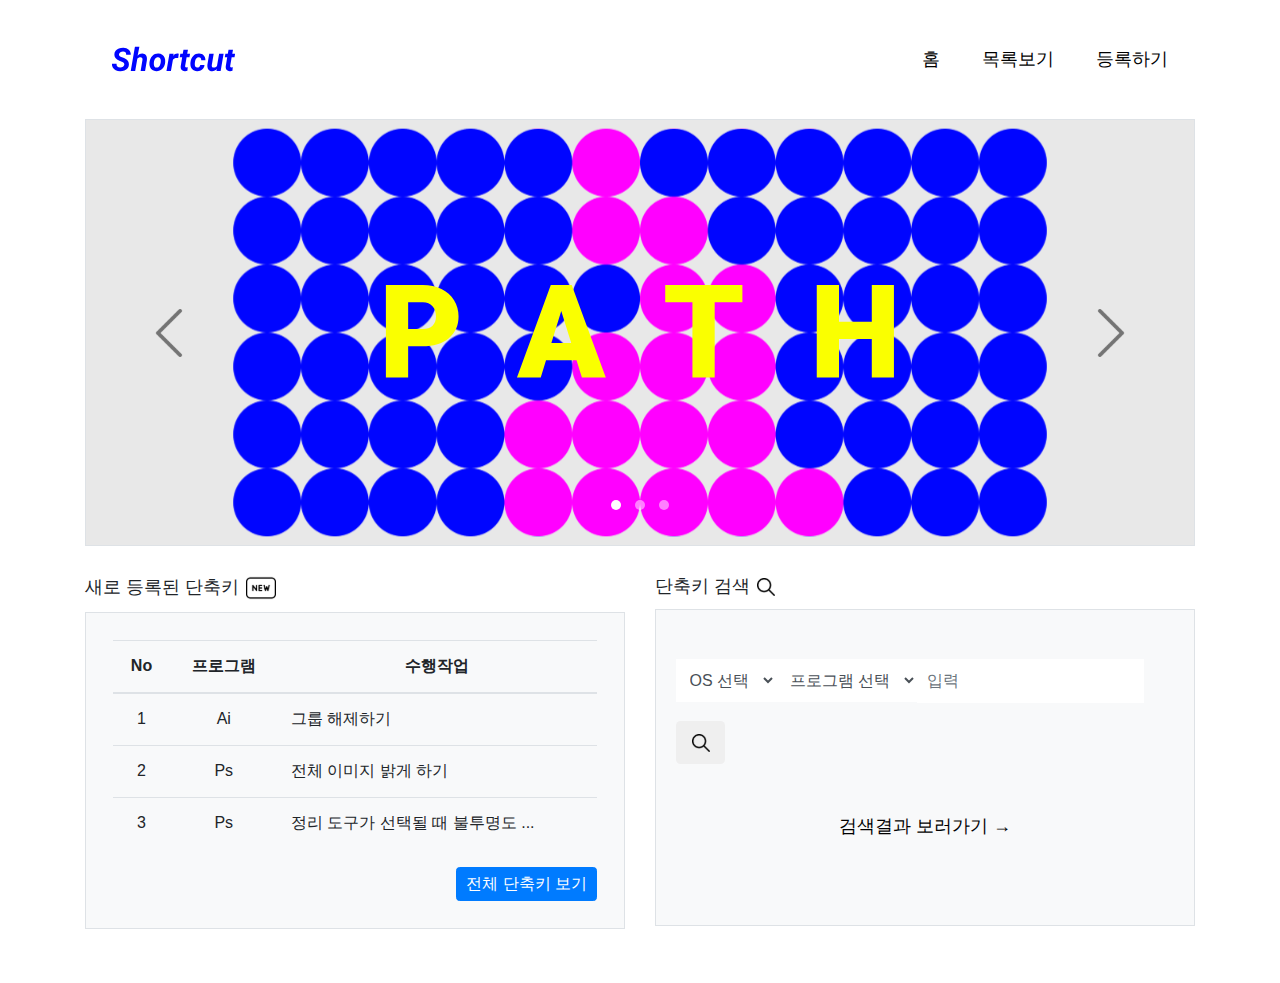
<file: index.html>
<!DOCTYPE html>
<html lang="ko">
<head>
    <meta charset="UTF-8">
    <meta name="viewport" content="width=device-width, initial-scale=1">

    <!--import bootstrap -->
    <link rel="stylesheet" href="https://maxcdn.bootstrapcdn.com/bootstrap/4.0.0/css/bootstrap.min.css" integrity="sha384-Gn5384xqQ1aoWXA+058RXPxPg6fy4IWvTNh0E263XmFcJlSAwiGgFAW/dAiS6JXm" crossorigin="anonymous">
    <script src="https://ajax.googleapis.com/ajax/libs/jquery/3.2.1/jquery.min.js"></script>
    <script src="https://cdnjs.cloudflare.com/ajax/libs/popper.js/1.12.6/umd/popper.min.js"></script>
    <script src="https://maxcdn.bootstrapcdn.com/bootstrap/4.3.1/js/bootstrap.min.js"></script>

    <!-- icon & css setting -->
    <link rel="shortcut icon" href="img/icon.svg">
    <link rel="icon" href="img/icon.svg">
    <link rel="stylesheet" href="css/index.css">
    <script src="js/index.js"></script>
</head>

<body>
    <div class="container">
        

        <!-- 상단 네비게이션 바 -->
        <nav class="navbar navbar-expand-lg navbar-light mt-3 mb-3">
            <a class="navbar-brand" href="#"><img src="img/logo.svg" alt="logo" id="logo"></a>
            <button class="navbar-toggler navbar-toggler-right" type="button" data-toggle="collapse" data-target="#navbarTop" aria-controls="navbar" aria-expanded="false" aria-label="Toggle navigation">
                <span class="navbar-toggler-icon"></span>
            </button>
        
            <div class="collapse navbar-collapse" id="navbarTop">
                <ul class="navbar-nav ml-auto">
                    <li class="nav-item"><a class="nav-link" href="#" id="home">홈</a> </li>
                    <li class="nav-item"><a class="nav-link" href="list.html" id="list">목록보기</a> </li>
                    <li class="nav-item"><a class="nav-link" href="register.html" id="register">등록하기</a> </li>
                </ul>
            </div>
        </nav>


        <!-- 슬라이드 -->
        <div id="demo" class="carousel slide mb-4 border" data-ride="carousel">
            <div class="carousel-inner">
                <div class="carousel-item active">
                    <img class="d-block w-100" src="img/mainImg1.svg" alt="First slide" id="mainImg1">
                </div>
                <div class="carousel-item">
                    <img class="d-block w-100" src="img/mainImg2.svg" alt="Second slide" id="mainImg2">
                </div>
                <div class="carousel-item">
                    <img class="d-block w-100" src="img/mainImg3.svg" alt="Third slide" id="mainImg3"> 
                </div>
                
                <a class="carousel-control-prev" href="#demo" data-slide="prev">
                    <img src="img/left.svg" alt="previous arrow">
                </a>
                <a class="carousel-control-next" href="#demo" data-slide="next">
                    <img src="img/right.svg" alt="next arrow">
                </a>
                
                <!-- 인디케이터 -->
                <ul class="carousel-indicators">
                    <li data-target="#demo" data-slide-to="0" class="active"></li>
                    <li data-target="#demo" data-slide-to="1"></li>
                    <li data-target="#demo" data-slide-to="2"></li>
                </ul>
            </div>
        </div>


        <!-- 하단 두 개 영역: 새로 등록된 단축키, 단축키 검색 -->
        <div class="row mb-5">
            <div class="col">
                새로 등록된 단축키 <img src="img/new.svg" alt="new icon" id="new-icon"> <img src="img/macOS.svg" alt="macOS icon" id="mac-icon">
                <div class="bg-light container p-4 mt-2 footerBox border text-right">
                    <table class="table text-center">
                        <thead>
                            <tr>
                                <th>No</th>
                                <th>프로그램</th>
                                <th>수행작업</th>
                            </tr>
                        </thead>
                        <tbody>
                            <tr>
                                <td>1</td>
                                <td>Ai</td>
                                <td class="text-left">그룹 해제하기</td>
                            </tr>
                            <tr>
                                <td>2</td>
                                <td>Ps</td>
                                <td class="text-left">전체 이미지 밝게 하기</td>
                            </tr>
                            <tr>
                                <td>3</td>
                                <td>Ps</td>
                                <td class="text-left">정리 도구가 선택될 때 불투명도 ...</td>
                            </tr>
                        </tbody>
                    </table>
                    <button class="btn btn-sm btn-primary">
                        전체 단축키 보기
                    </button>
                </div>
            </div>
            <!-- 하단 새로 등록된 단축키 영역 끝 -->

            <div class="col">
                단축키 검색 <img src="img/search.svg" alt="search icon" id="search-icon">
                <div class="bg-light container p-4 mt-2 footerBox border">
                    <div class="row">
                        <div class="col-xs-12">
                            <div class="card-body">
                                    <div class="row">
                                        <div class="col-xs-2">
                                            <div class="form-group">
                                                <select id="inputState" class="form-control">
                                                    <option selected>OS 선택</option>
                                                    <option>윈도우</option>
                                                    <option>맥</option>                                                    
                                                </select>
                                                </div>
                                        </div>
                                        <div class="col-xs-3">
                                            <div class="form-group">
                                                <select id="inputState" class="form-control" >
                                                    <option selected>프로그램 선택</option>
                                                    <option>일러스트</option>
                                                    <option>포토샵</option>
                                                    <option>엑셀</option>
                                                </select>
                                                </div>
                                        </div>
                                        <div class="col-xs-6">
                                            <div class="form-group">
                                                <input type="text" placeholder="입력" class="form-control">
                                            </div>
                                        </div>
                                        <div class="col-xs-1">
                                            <button type="button" class="btn"><img src="img/search.svg" alt="search icon" id="search-icon"></button>
                                        </div>
                                </div>
                            </div>
                        </div>
                    </div>
                    <div class="row text-center mt-4">
                        <div class="col"><a href="#"> 검색결과 보러가기 → </a></div>
                    </div>
                </div>
            </div>
            <!-- 하단 단축키 검색 영역 끝 -->
        </div>


    </div>


    <!-- js setting -->
    <script src="js/index.js"></script>
</body>
</html>
</file>
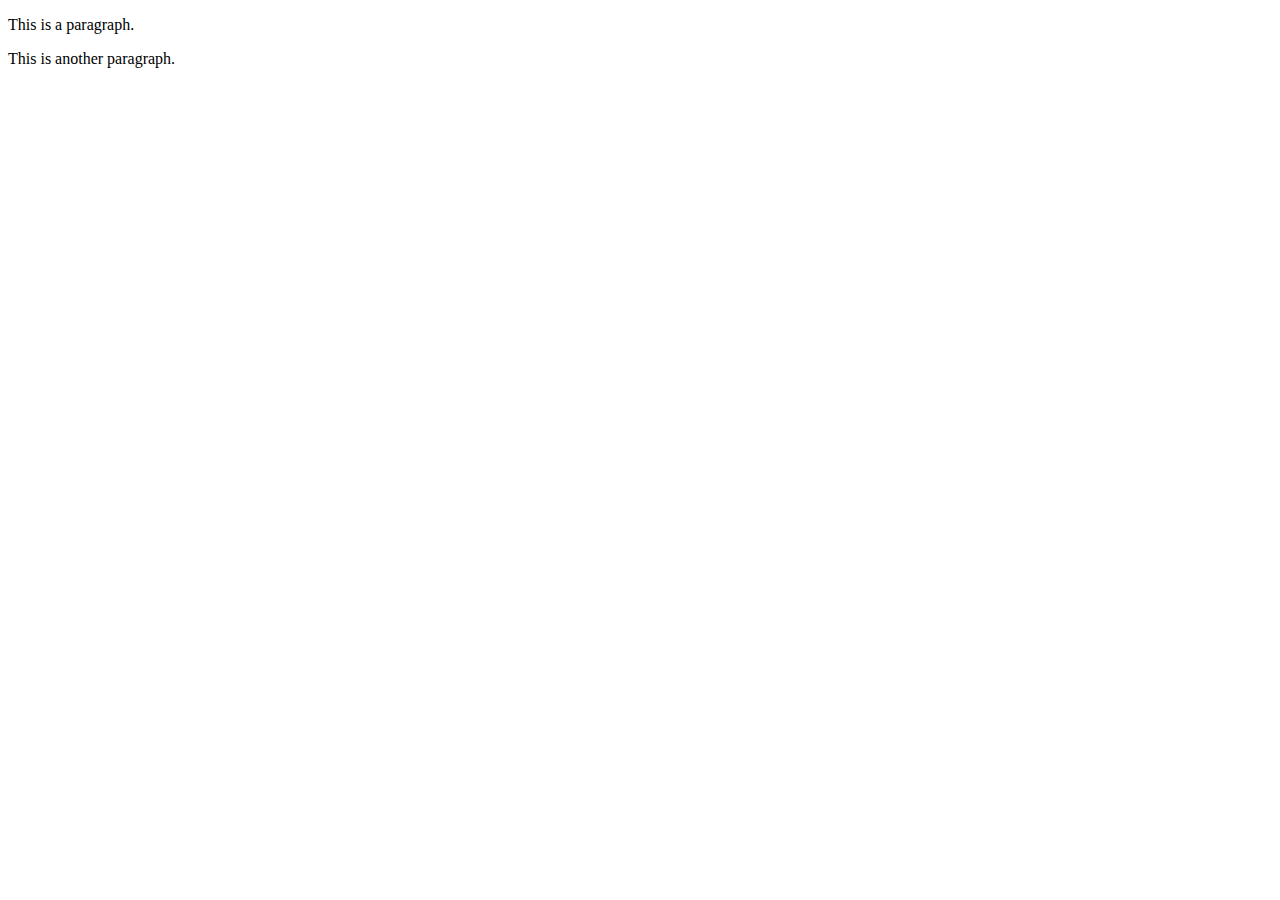
<file: web/templates/web/test.html>
<!DOCTYPE html>
<html>
  <head>
    <meta charset="utf-8">
    <title>css</title>
    <script>
    var parent = document.getElementById("div1");
    var child = document.getElementById("p1");
    parent.removeChild(child);
    </script>
  </head>
  <div id="div1">
    <p id="p1">This is a paragraph.</p>
    <p id="p2">This is another paragraph.</p>
    </div>
    
    
  </body>
</html>
</file>
<file: css/index.css>
@media (min-width: 992px) {
    .navbar > .collapse > .navbar-nav > .nav-item > .nav-link {
        margin-left: 24px;
    }
}

html, body {
    font-family: Roboto, -apple-system, BlinkMacSystemFont, 'Segoe UI', Oxygen, Ubuntu, Cantarell, 'Open Sans', 'Helvetica Neue', sans-serif;
    font-size: large;
}

a {
    color: black;
}

a:hover {
    color: #FF00FF;
    text-decoration: none;
}

#logo {
    width: 140px;
}

#new-icon {
    height: 30px;
    margin-left: 2px;
}

#mac-icon {
    height: 30px;
    margin-left: 2px;
    visibility: hidden;
}

#search-icon {
    height: 18px;
    margin-left: 2px;
}

.navbar > .collapse > .navbar-nav > .nav-item > .nav-link {
    color: #000;
}

.navbar > .collapse > .navbar-nav > .nav-item > .nav-link:hover {
    color: #FF00FF;
}

.carousel-indicators li {
    width: 10px;
    height: 10px;
    margin: 7px;
    border-radius: 100%;
}

.form-group {
    background-color: white;
}

.table, .form-control {
    font-size: medium;
}

.form-control {
    border: 0;
    background-color: rgba(255, 255, 255, 0);
    padding: 0.625em;
}

.border {
    border: solid #0005FF 2px;
}
</file>
